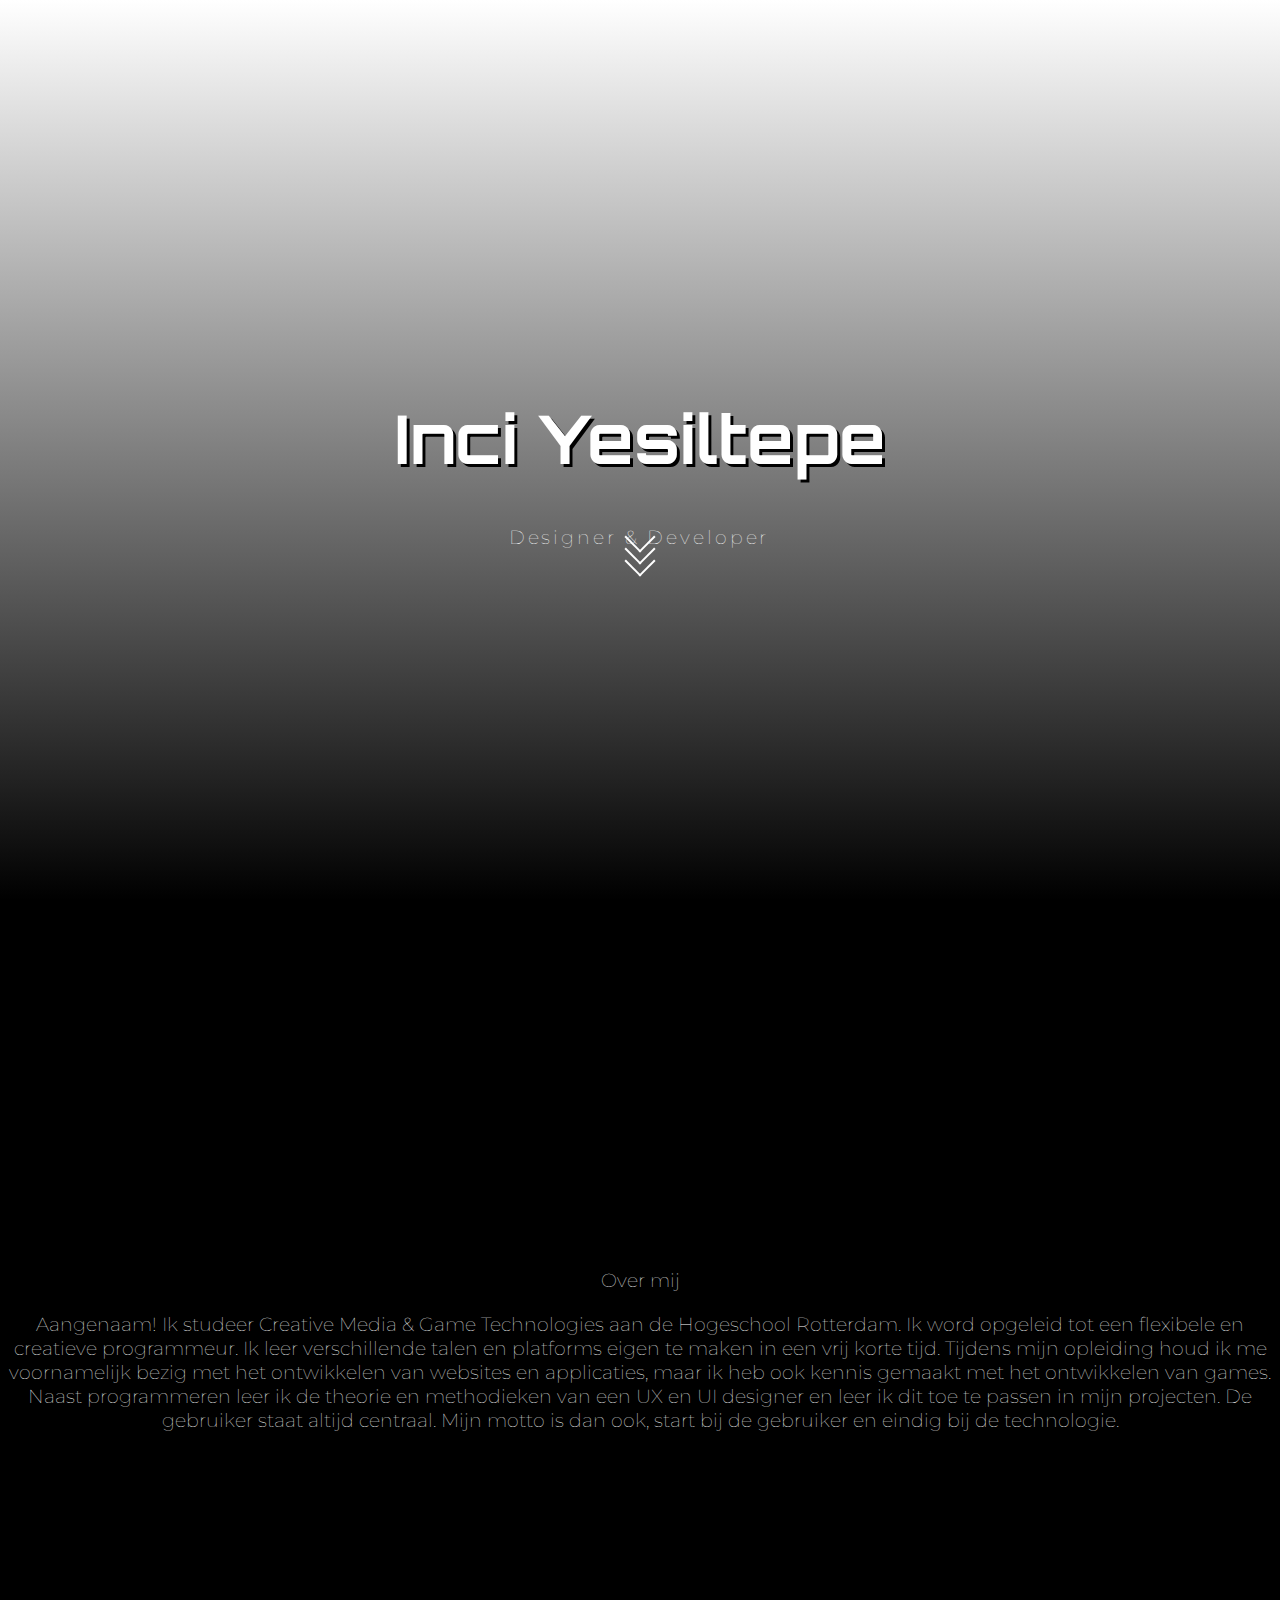
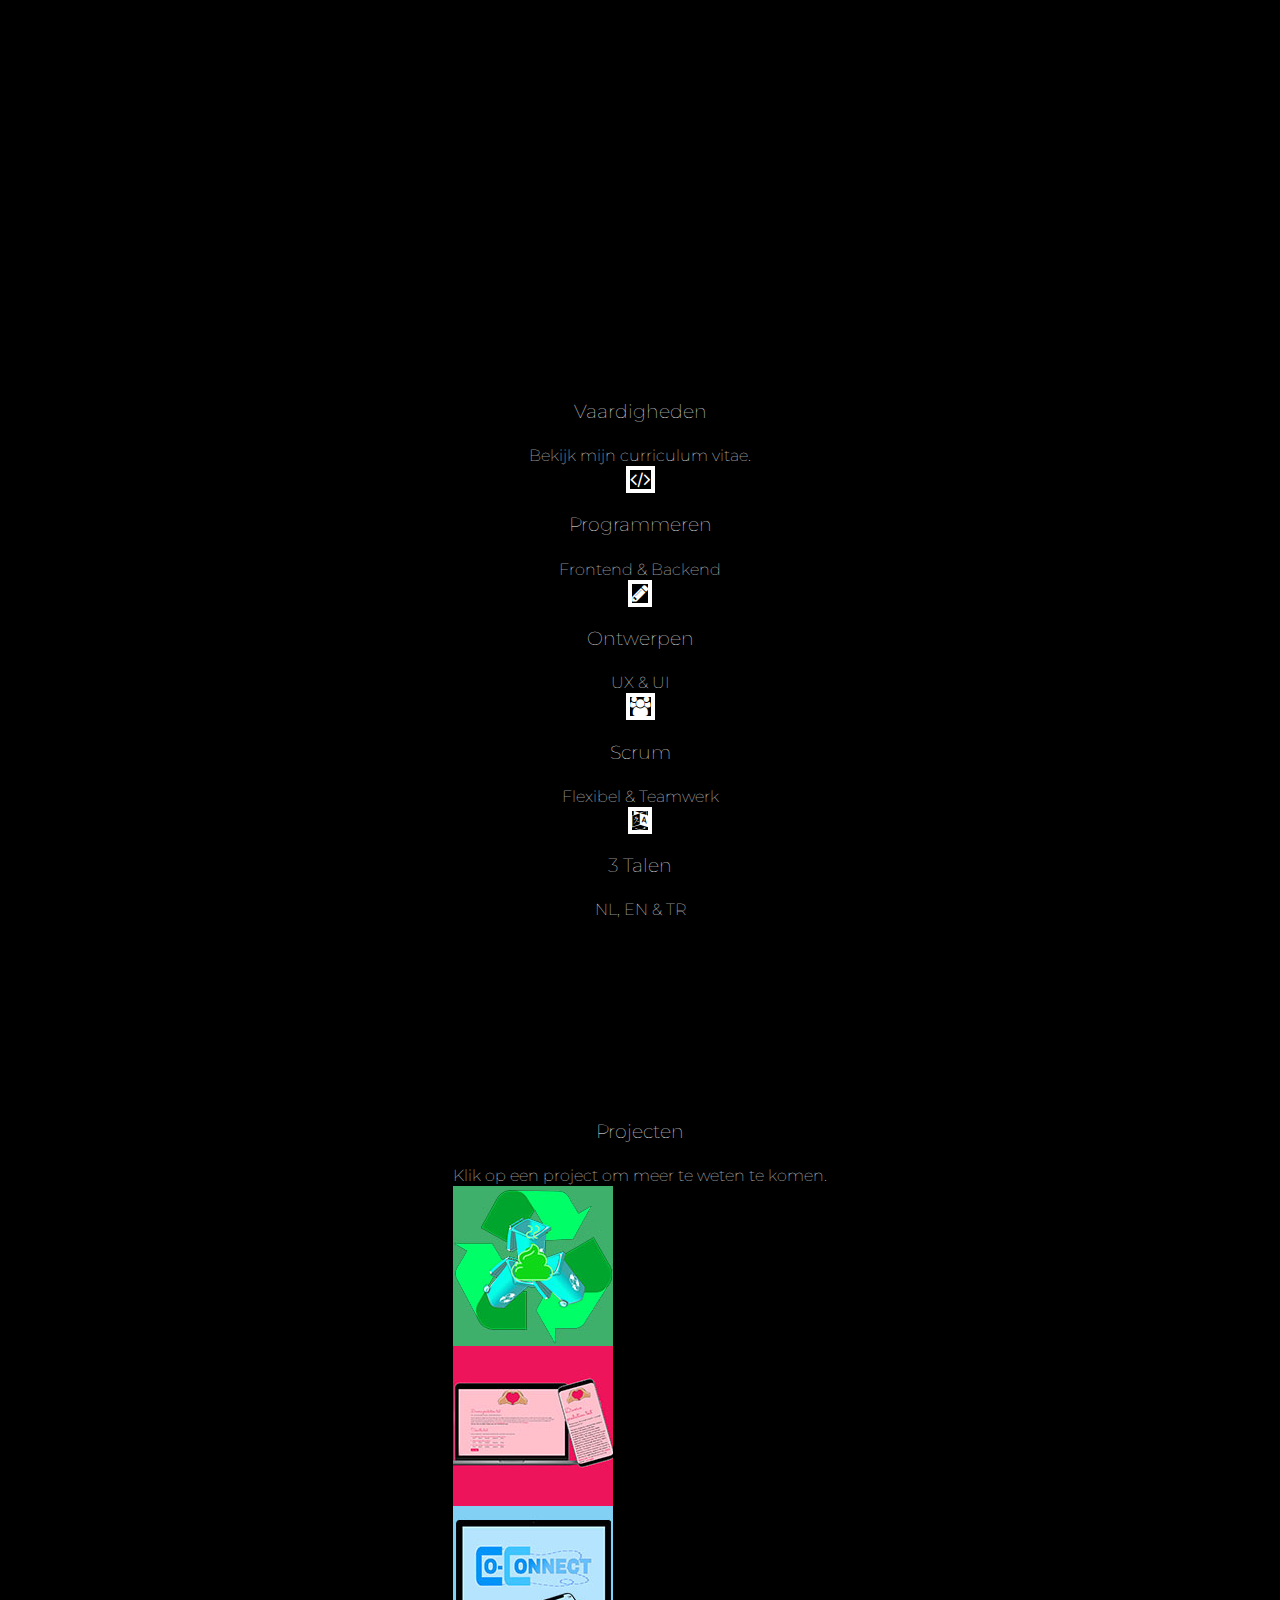
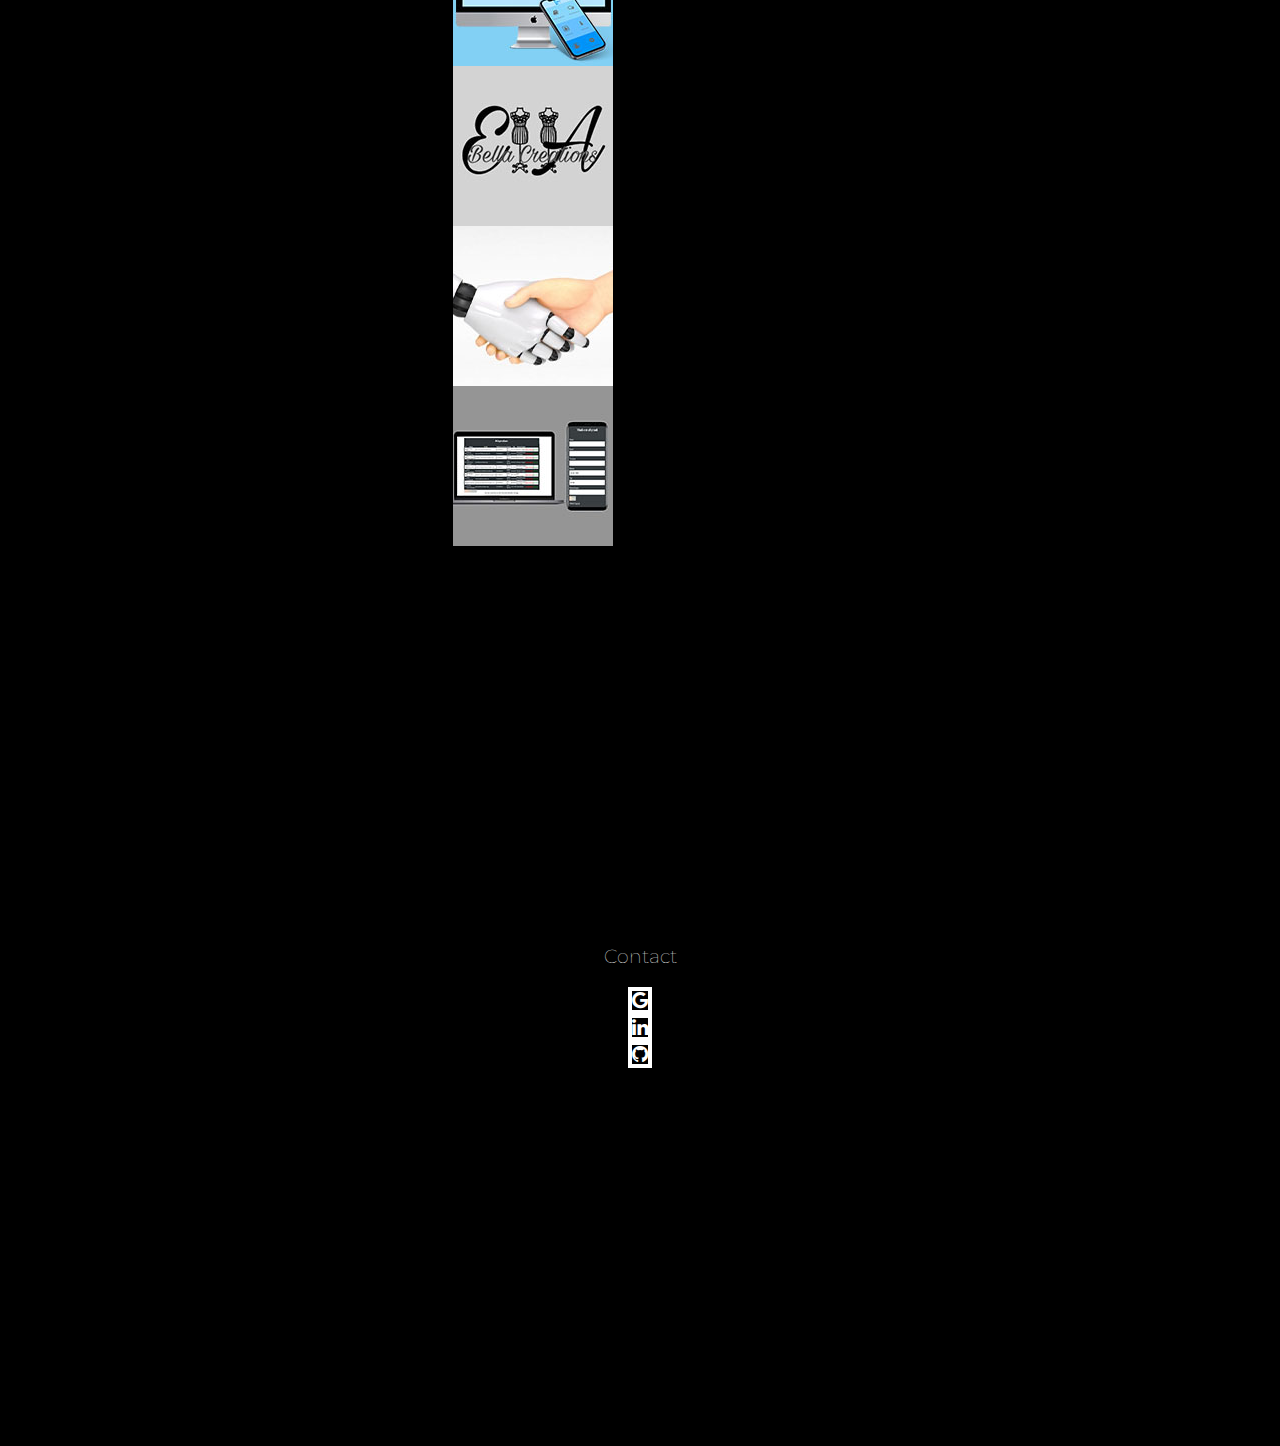
<file: index.html>
<!DOCTYPE html>
<html lang="en">
<head>
    <meta charset="UTF-8">
    <meta http-equiv="X-UA-Compatible" content="IE=edge">
    <meta name="viewport" content="width=device-width, initial-scale=1.0">
    <title>Inci Yesiltepe</title>
    <link rel="icon" type="image/png" href="images/portofavi2.png">
    <link href="https://cdn.jsdelivr.net/npm/bootstrap@5.0.0-beta2/dist/css/bootstrap.min.css" rel="stylesheet" integrity="sha384-BmbxuPwQa2lc/FVzBcNJ7UAyJxM6wuqIj61tLrc4wSX0szH/Ev+nYRRuWlolflfl" crossorigin="anonymous">
    <link href="style/style.css" rel="stylesheet">
    <link rel="preconnect" href="https://fonts.gstatic.com">
    <link rel="stylesheet" href="https://cdnjs.cloudflare.com/ajax/libs/font-awesome/4.7.0/css/font-awesome.min.css">
    <link href="https://fonts.googleapis.com/css2?family=Montserrat:wght@300&family=Orbitron:wght@500&display=swap" rel="stylesheet">
</head>
<body>

    <div class="container-fluid">
        <div class="column">
            <h1 class="orbitron">Inci Yesiltepe</h1>
            <div class="d-inline-flex">
            <p class="display-6 typewriter mb-5">Designer & Developer</p>
            </div>
            <div class="arrow">
                <span></span>
                <span></span>
                <span></span>
            </div>
        </div>
        <div class='light x1'></div>
        <div class='light x2'></div>
        <div class='light x3'></div>
        <div class='light x4'></div>
        <div class='light x5'></div>
        <div class='light x6'></div>
        <div class='light x7'></div>
        <div class='light x8'></div>
        <div class='light x9'></div>
    </div>

    <div class="container-fluid">
        <div class="container column">
            <p class="display-4  mb-4">Over mij</p>
            <p>Aangenaam! Ik studeer Creative Media & Game Technologies aan de Hogeschool Rotterdam. Ik word opgeleid tot een flexibele en creatieve programmeur. Ik leer verschillende talen en platforms eigen te maken in een vrij korte tijd. Tijdens mijn opleiding houd ik me voornamelijk bezig met het ontwikkelen van websites en applicaties, maar ik heb ook kennis gemaakt met het ontwikkelen van games. Naast programmeren leer ik de theorie en methodieken van een UX en UI designer en leer ik dit toe te passen in mijn projecten. De gebruiker staat altijd centraal. Mijn motto is dan ook, start bij de gebruiker en eindig bij de technologie.</p>
        </div>
    </div>

    <div class="container-fluid">
        <div class="container column">
                <p class="display-4 mb-0">Vaardigheden</p>
                <small class="text-muted">Bekijk mijn <a href="media/cv-inci-yesiltepe.pdf" class="nodecolink decolink">curriculum vitae</a>.</small>

                <div class="d-flex flex-row flex-wrap justify-content-around my-5">
                    <div class="d-flex flex-column mx-4 mb-3">
                        <span><i class="border border-white rounded-circle p-4 fa fa-code"></i></span>
                        <p class="mb-0">Programmeren</p>
                        <small class="text-muted">Frontend & Backend</small>
                    </div>
                    <div class="d-flex flex-column mx-5 mb-3">
                        <span><i class="border border-white rounded-circle p-4 fa fa-pencil"></i></span>
                        <p class="mb-0">Ontwerpen</p>
                        <small class="text-muted">UX & UI</small>
                    </div>
                    <div class="d-flex flex-column mx-5 mb-3">
                        <span><i class="border border-white rounded-circle p-4 fa fa-group"></i></span>
                        <p class="mb-0">Scrum</p>
                        <small class="text-muted">Flexibel & Teamwerk</small>
                    </div>
                    <div class="d-flex flex-column mx-5 mb-3">
                        <span><i class="border border-white rounded-circle p-4 fa fa-language"></i></span>
                        <p class="mb-0">3 Talen</p>
                        <small class="text-muted">NL, EN & TR</small>
                    </div>
                </div>
        </div>
    </div>

    <div class="container-fluid" id="projects">
        <div class="container column">
            <p class="display-4 mb-0">Projecten</p>
            <small class="text-muted">Klik op een project om meer te weten te komen.</small>

            <div class="row justify-content-center g-5 mb-5 mt-2">
                <div class="col-lg-4 d-flex justify-content-center">
                    <a href="./schijtprullenbak.html">
                        <div class="cube">
                            <div class="cube__container">
                              <div class="cube__face cube__face--front">
                                <img src="/images/spcube.jpg" />
                              </div>
                              <div class="cube__face cube__face--back">
                                <img src="/images/spcube.jpg" />
                              </div>
                              <div class="cube__face cube__face--left">
                                <img src="/images/spcube.jpg" />
                              </div>
                              <div class="cube__face cube__face--right">
                                <img src="/images/spcube.jpg" />
                              </div>
                              <div class="cube__face cube__face--top">
                                <img src="/images/spcube.jpg" />
                              </div>
                              <div class="cube__face cube__face--bottom">
                                <img src="/images/spcube.jpg" />
                              </div>
                            </div>
                          </div>
                 
                    </a>
                </div>
                <div class="col-lg-4 d-flex justify-content-center">
                    <a href="./divorce.html">
                            <div class="cube">
                              <div class="cube__container">
                                <div class="cube__face cube__face--front">
                                    <div class="image__container">
                                        <img src="/images/dicube.jpg" />
                                    </div>
                                </div>
                                <div class="cube__face cube__face--back">
                                    <div class="image__container">
                                        <img src="/images/dicube.jpg" />
                                    </div>
                                </div>
                                <div class="cube__face cube__face--left">
                                    <div class="image__container">
                                        <img src="/images/dicube.jpg" />
                                    </div>
                                </div>
                                <div class="cube__face cube__face--right">
                                    <div class="image__container">
                                        <img src="/images/dicube.jpg" />
                                    </div>
                                </div>
                                <div class="cube__face cube__face--top">
                                    <div class="image__container">
                                        <img src="/images/dicube.jpg" />
                                    </div>
                                </div>
                                <div class="cube__face cube__face--bottom">
                                    <div class="image__container">
                                        <img src="/images/dicube.jpg" />
                                    </div>
                                </div>
                              </div>
                            </div>
                    </a>
                </div>
                <div class="col-lg-4 d-flex justify-content-center">
                    <a href="./connect.html">
                        <div class="cube">
                            <div class="cube__container">
                              <div class="cube__face cube__face--front">
                                  <div class="image__container">
                                <img src="/images/cocube.jpg" />
                                </div>
                              </div>
                              <div class="cube__face cube__face--back">
                                <img src="/images/cocube.jpg" />
                              </div>
                              <div class="cube__face cube__face--left">
                                <img src="/images/cocube.jpg" />
                              </div>
                              <div class="cube__face cube__face--right">
                                <img src="/images/cocube.jpg" />
                              </div>
                              <div class="cube__face cube__face--top">
                                <img src="/images/cocube.jpg" />
                              </div>
                              <div class="cube__face cube__face--bottom">
                                <img src="/images/cocube.jpg" />
                              </div>
                            </div>
                          </div>
                    </a>
                </div>
            </div>
            <div class="row justify-content-center g-5">
                <div class="col-lg-4 d-flex justify-content-center">
                    <a href="./ebc.html">
                        <div class="cube">
                            <div class="cube__container">
                              <div class="cube__face cube__face--front">
                                <img src="/images/elcube.jpg" />
                              </div>
                              <div class="cube__face cube__face--back">
                                <img src="/images/elcube.jpg" />
                              </div>
                              <div class="cube__face cube__face--left">
                                <img src="/images/elcube.jpg" />
                              </div>
                              <div class="cube__face cube__face--right">
                                <img src="/images/elcube.jpg" />
                              </div>
                              <div class="cube__face cube__face--top">
                                <img src="/images/elcube.jpg" />
                              </div>
                              <div class="cube__face cube__face--bottom">
                                <img src="/images/elcube.jpg" />
                              </div>
                            </div>
                          </div>
                           
                    </a>
                </div>
                <div class="col-lg-4 d-flex justify-content-center">
                    <a href="./verslag.html">
                        <div class="cube">
                            <div class="cube__container">
                              <div class="cube__face cube__face--front">
                                <img src="/images/rocube.jpg" />
                              </div>
                              <div class="cube__face cube__face--back">
                                <img src="/images/rocube.jpg" />
                              </div>
                              <div class="cube__face cube__face--left">
                                <img src="/images/rocube.jpg" />
                              </div>
                              <div class="cube__face cube__face--right">
                                <img src="/images/rocube.jpg" />
                              </div>
                              <div class="cube__face cube__face--top">
                                <img src="/images/rocube.jpg" />
                              </div>
                              <div class="cube__face cube__face--bottom">
                                <img src="/images/rocube.jpg" />
                              </div>
                            </div>
                          </div>
                            
                    </a>
                </div>
                <div class="col-lg-4 d-flex justify-content-center">
                    <a href="./rvs.html">
                        <div class="cube">
                            <div class="cube__container">
                              <div class="cube__face cube__face--front">
                                <img src="/images/rvscube.jpg" />
                              </div>
                              <div class="cube__face cube__face--back">
                                <img src="/images/rvscube.jpg" />
                              </div>
                              <div class="cube__face cube__face--left">
                                <img src="/images/rvscube.jpg" />
                              </div>
                              <div class="cube__face cube__face--right">
                                <img src="/images/rvscube.jpg" />
                              </div>
                              <div class="cube__face cube__face--top">
                                <img src="/images/rvscube.jpg" />
                              </div>
                              <div class="cube__face cube__face--bottom">
                                <img src="/images/rvscube.jpg" />
                              </div>
                            </div>
                          </div>
                       
                    </a>
                </div>
            </div>
        </div>
    </div>
    
    <div class="container container-fluid">
        <div class="container column">
            <p class="display-4 align-self-center">Contact</p>

            <div class="d-flex flex-row flex-wrap justify-content-around my-5">
                <div class="d-flex flex-column mx-5 mb-3">
                    <a  class="nodecolink" href="mailto: inciyesiltepe@gmail.com"><span class="align-self-center"><i class="border border-white rounded-circle p-4 fa fa-google"></i></span></a>
                </div>
                <div class="d-flex flex-column mx-5 mb-3">
                    <a class="nodecolink" href="https://nl.linkedin.com/in/inci-yesiltepe-113336196"><span class="align-self-center"><i class="border border-white rounded-circle p-4 fa fa-linkedin"></i></span></a>
                </div>
                <div class="d-flex flex-column mx-5 mb-3">
                    <a class="nodecolink" href="https://github.com/ttnvmbr"><span class="align-self-center"><i class="border border-white rounded-circle p-4 fa fa-github"></i></span></a>
                </div>
            </div>

        </div>
    </div>

   </div>

</body>
<script src="https://cdn.jsdelivr.net/npm/bootstrap@5.0.0-beta2/dist/js/bootstrap.bundle.min.js" integrity="sha384-b5kHyXgcpbZJO/tY9Ul7kGkf1S0CWuKcCD38l8YkeH8z8QjE0GmW1gYU5S9FOnJ0" crossorigin="anonymous"></script>
</html>
</file>
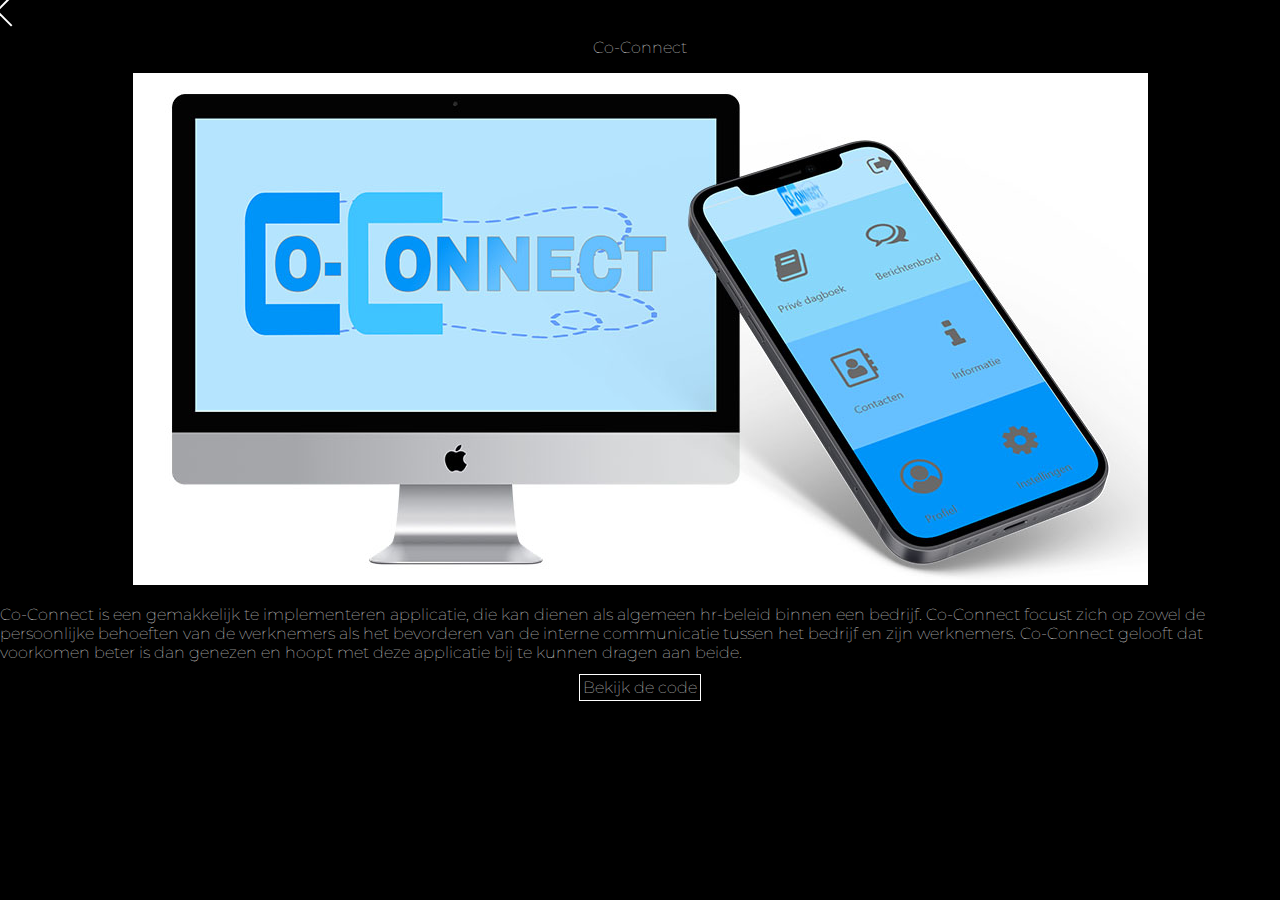
<file: connect.html>
<!DOCTYPE html>
<html lang="en">
  <head>
    <meta charset="UTF-8" />
    <meta http-equiv="X-UA-Compatible" content="IE=edge" />
    <meta name="viewport" content="width=device-width, initial-scale=1.0" />
    <title>Inci Yesiltepe | Schijtprullenbak</title>
    <link rel="icon" type="image/png" href="images/portofavi2.png" />
    <link
      href="https://cdn.jsdelivr.net/npm/bootstrap@5.0.0-beta2/dist/css/bootstrap.min.css"
      rel="stylesheet"
      integrity="sha384-BmbxuPwQa2lc/FVzBcNJ7UAyJxM6wuqIj61tLrc4wSX0szH/Ev+nYRRuWlolflfl"
      crossorigin="anonymous"
    />
    <link href="style/page-style.css" rel="stylesheet" />
    <link rel="preconnect" href="https://fonts.gstatic.com" />
    <link
      href="https://fonts.googleapis.com/css2?family=Montserrat:wght@300&family=Orbitron:wght@500&display=swap"
      rel="stylesheet"
    />
  </head>
  <body>
    <div></div>
    <div class="container-fluid">
      <div class="align-self-start">
        <a href="/index.html#projects">
          <div class="p-4">
            <span class="arrow"></span>
          </div>
        </a>
      </div>

      <div class="container column">
        <p class="display-4 mb-4">Co-Connect</p>
        <div class="container w-100">
          <div class="w-50 img-xs d-inline-flex flex-column">
            <img
              src="images/coconnect.jpg"
              class="img-fluid mb-2"
              alt="CoConnect"
            />
            <p class="align-left">
              Co-Connect is een gemakkelijk te implementeren applicatie, die kan
              dienen als algemeen hr-beleid binnen een bedrijf. Co-Connect
              focust zich op zowel de persoonlijke behoeften van de werknemers
              als het bevorderen van de interne communicatie tussen het bedrijf
              en zijn werknemers. Co-Connect gelooft dat voorkomen beter is dan
              genezen en hoopt met deze applicatie bij te kunnen dragen aan
              beide.
            </p>

            <div class="mb-4">
              <a
                class="nodecolink buttonlink d-inline-flex"
                href="https://github.com/ttnvmbr/CoConnect"
                >Bekijk de code</a
              >
            </div>
          </div>
        </div>
      </div>
    </div>
  </body>
</html>
</file>
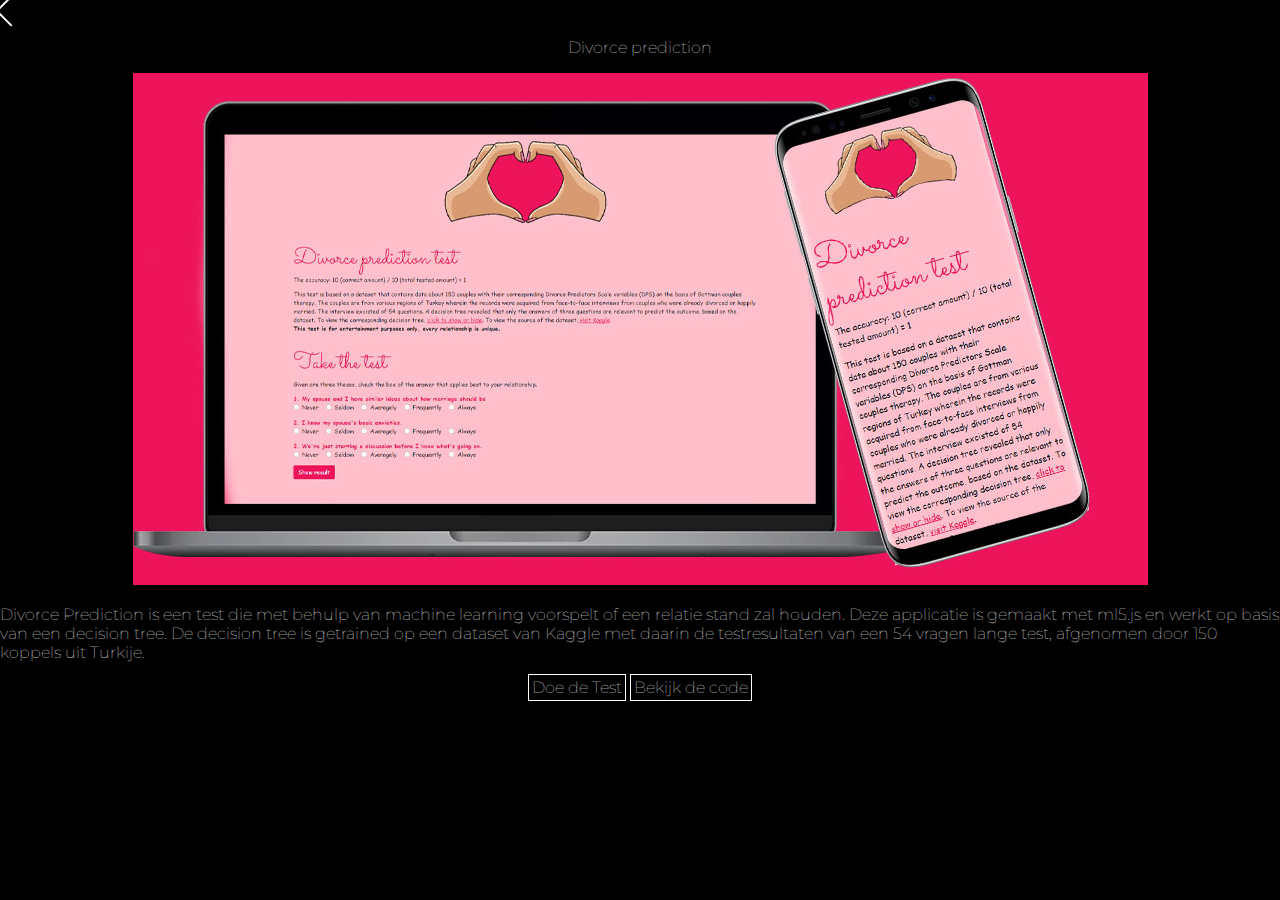
<file: divorce.html>
<!DOCTYPE html>
<html lang="en">
  <head>
    <meta charset="UTF-8" />
    <meta http-equiv="X-UA-Compatible" content="IE=edge" />
    <meta name="viewport" content="width=device-width, initial-scale=1.0" />
    <title>Inci Yesiltepe | Divorce Prediction</title>
    <link rel="icon" type="image/png" href="images/portofavi2.png" />
    <link
      href="https://cdn.jsdelivr.net/npm/bootstrap@5.0.0-beta2/dist/css/bootstrap.min.css"
      rel="stylesheet"
      integrity="sha384-BmbxuPwQa2lc/FVzBcNJ7UAyJxM6wuqIj61tLrc4wSX0szH/Ev+nYRRuWlolflfl"
      crossorigin="anonymous"
    />
    <link href="style/page-style.css" rel="stylesheet" />
    <link rel="preconnect" href="https://fonts.gstatic.com" />
    <link
      href="https://fonts.googleapis.com/css2?family=Montserrat:wght@300&family=Orbitron:wght@500&display=swap"
      rel="stylesheet"
    />
  </head>
  <body>
    <div></div>
    <div class="container-fluid">
      <div class="align-self-start">
        <a href="/index.html#projects">
          <div class="p-4">
            <span class="arrow"></span>
          </div>
        </a>
      </div>

      <div class="container column">
        <p class="display-4 mb-4">Divorce prediction</p>
        <div class="container w-100">
          <div class="w-50 img-xs d-inline-flex flex-column">
            <img
              src="images/divorcepredicition.jpg"
              class="img-fluid mb-2"
              alt="divorce prediction"
            />
            <p class="align-left">
              Divorce Prediction is een test die met behulp van machine learning
              voorspelt of een relatie stand zal houden. Deze applicatie is
              gemaakt met ml5.js en werkt op basis van een decision tree. De
              decision tree is getrained op een dataset van Kaggle met daarin de
              testresultaten van een 54 vragen lange test, afgenomen door 150
              koppels uit Turkije.
            </p>

            <div class="mb-4 row-to-cold-inline-flex">
              <a
                class="nodecolink buttonlink gutter d-inline-flex"
                href="https://stud.hosted.hr.nl/0986721/divorceprediction/"
                >Doe de Test</a
              >
              <a
                class="nodecolink buttonlink gutter mx-3 d-inline-flex"
                href="https://github.com/ttnvmbr/Divorce-prediction-ML5"
                >Bekijk de code</a
              >
            </div>
          </div>
        </div>
      </div>
    </div>
  </body>
</html>
</file>
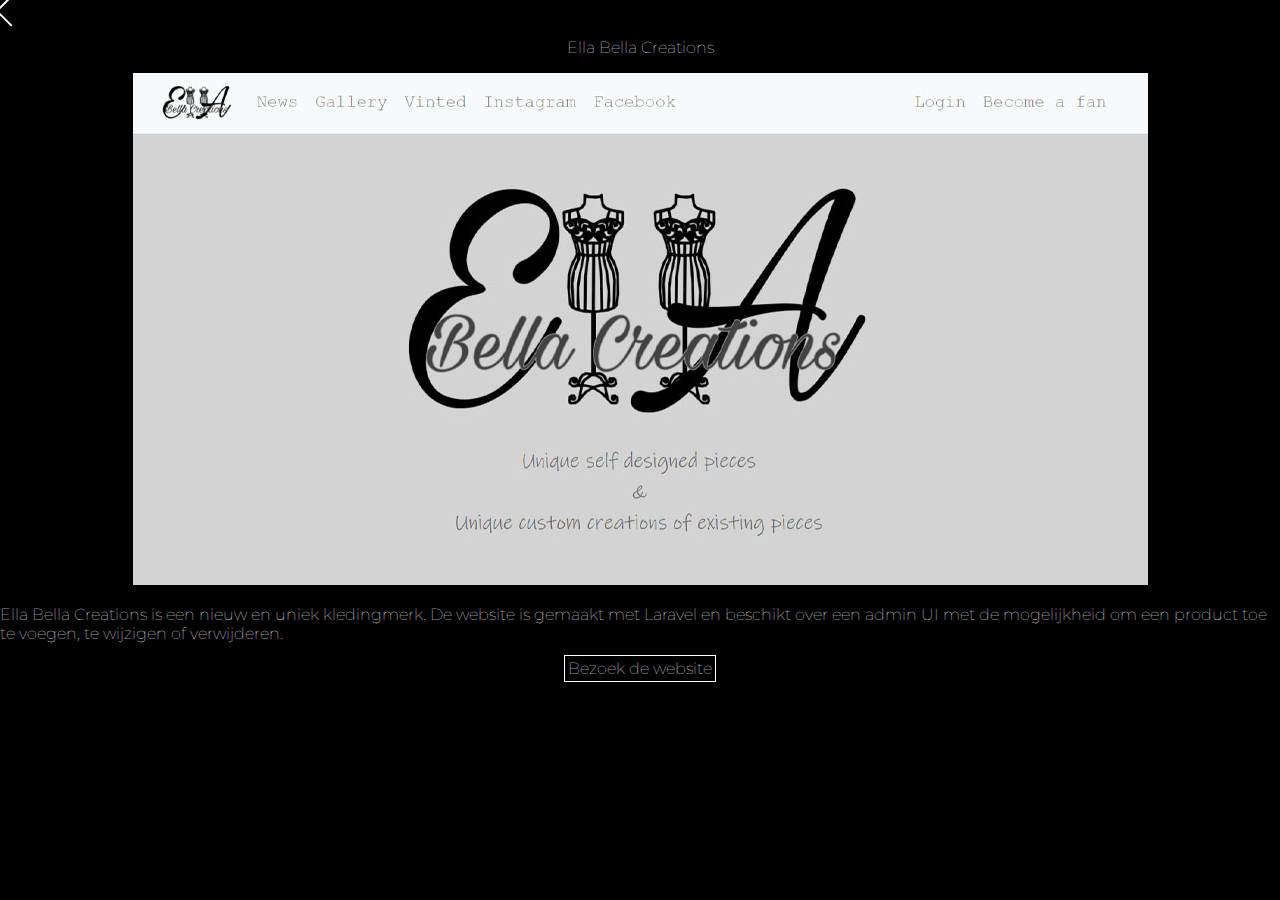
<file: ebc.html>
<!DOCTYPE html>
<html lang="en">
  <head>
    <meta charset="UTF-8" />
    <meta http-equiv="X-UA-Compatible" content="IE=edge" />
    <meta name="viewport" content="width=device-width, initial-scale=1.0" />
    <title>Inci Yesiltepe | Ella Bella Creations</title>
    <link rel="icon" type="image/png" href="images/portofavi2.png" />
    <link
      href="https://cdn.jsdelivr.net/npm/bootstrap@5.0.0-beta2/dist/css/bootstrap.min.css"
      rel="stylesheet"
      integrity="sha384-BmbxuPwQa2lc/FVzBcNJ7UAyJxM6wuqIj61tLrc4wSX0szH/Ev+nYRRuWlolflfl"
      crossorigin="anonymous"
    />
    <link href="style/page-style.css" rel="stylesheet" />
    <link rel="preconnect" href="https://fonts.gstatic.com" />
    <link
      href="https://fonts.googleapis.com/css2?family=Montserrat:wght@300&family=Orbitron:wght@500&display=swap"
      rel="stylesheet"
    />
  </head>
  <body>
    <div></div>
    <div class="container-fluid">
      <div class="align-self-start">
        <a href="/index.html#projects">
          <div class="p-4">
            <span class="arrow"></span>
          </div>
        </a>
      </div>

      <div class="container column">
        <p class="display-4 mb-4">Ella Bella Creations</p>
        <div class="container w-100">
          <div class="w-50 img-xs d-inline-flex flex-column">
            <img
              src="images/ebc.jpg"
              class="img-fluid mb-2"
              alt="Ella Bella Creations"
            />
            <p class="align-left">
              Ella Bella Creations is een nieuw en uniek kledingmerk. De website
              is gemaakt met Laravel en beschikt over een admin UI met de
              mogelijkheid om een product toe te voegen, te wijzigen of
              verwijderen.
            </p>

            <div class="mb-4">
              <a
                class="nodecolink buttonlink d-inline-flex"
                href="https://ellabellacreations.nl/"
                >Bezoek de website</a
              >
            </div>
          </div>
        </div>
      </div>
    </div>
  </body>
</html>
</file>
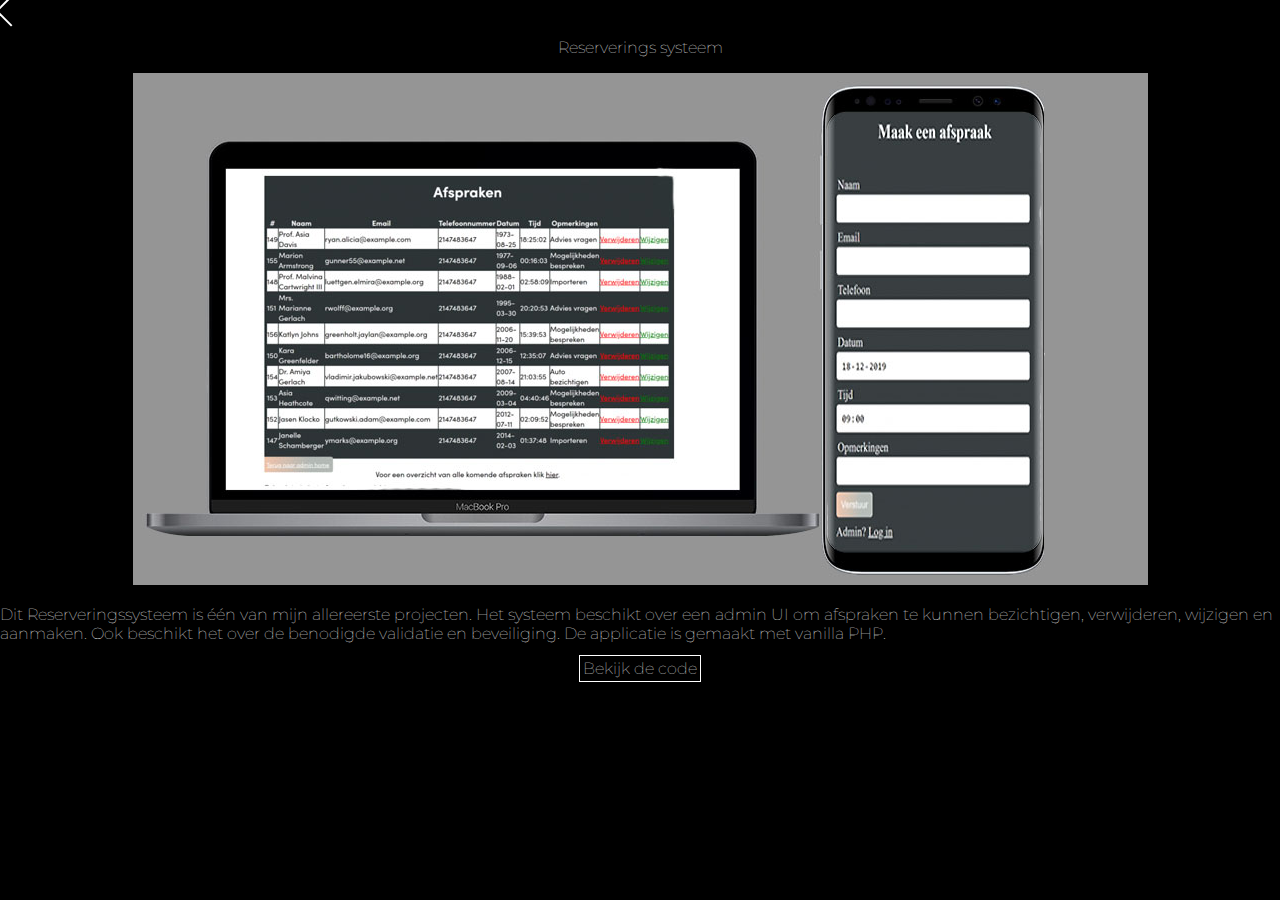
<file: rvs.html>
<!DOCTYPE html>
<html lang="en">
  <head>
    <meta charset="UTF-8" />
    <meta http-equiv="X-UA-Compatible" content="IE=edge" />
    <meta name="viewport" content="width=device-width, initial-scale=1.0" />
    <title>Inci Yesiltepe | RVS</title>
    <link rel="icon" type="image/png" href="images/portofavi2.png" />
    <link
      href="https://cdn.jsdelivr.net/npm/bootstrap@5.0.0-beta2/dist/css/bootstrap.min.css"
      rel="stylesheet"
      integrity="sha384-BmbxuPwQa2lc/FVzBcNJ7UAyJxM6wuqIj61tLrc4wSX0szH/Ev+nYRRuWlolflfl"
      crossorigin="anonymous"
    />
    <link href="style/page-style.css" rel="stylesheet" />
    <link rel="preconnect" href="https://fonts.gstatic.com" />
    <link
      href="https://fonts.googleapis.com/css2?family=Montserrat:wght@300&family=Orbitron:wght@500&display=swap"
      rel="stylesheet"
    />
  </head>
  <body>
    <div></div>
    <div class="container-fluid">
      <div class="align-self-start">
        <a href="/index.html#projects">
          <div class="p-4">
            <span class="arrow"></span>
          </div>
        </a>
      </div>

      <div class="container column">
        <p class="display-4 mb-4">Reserverings systeem</p>
        <div class="container w-100">
          <div class="w-50 img-xs d-inline-flex flex-column">
            <img
              src="images/rvs.jpg"
              class="img-fluid mb-2"
              alt="Ella Bella Creations"
            />
            <p class="align-left">
              Dit Reserveringssysteem is één van mijn allereerste projecten. Het
              systeem beschikt over een admin UI om afspraken te kunnen
              bezichtigen, verwijderen, wijzigen en aanmaken. Ook beschikt het
              over de benodigde validatie en beveiliging. De applicatie is
              gemaakt met vanilla PHP.
            </p>

            <div class="mb-4">
              <a
                class="nodecolink buttonlink d-inline-flex"
                href="https://github.com/ttnvmbr/AfspraakAutomotive"
                >Bekijk de code</a
              >
            </div>
          </div>
        </div>
      </div>
    </div>
  </body>
</html>
</file>
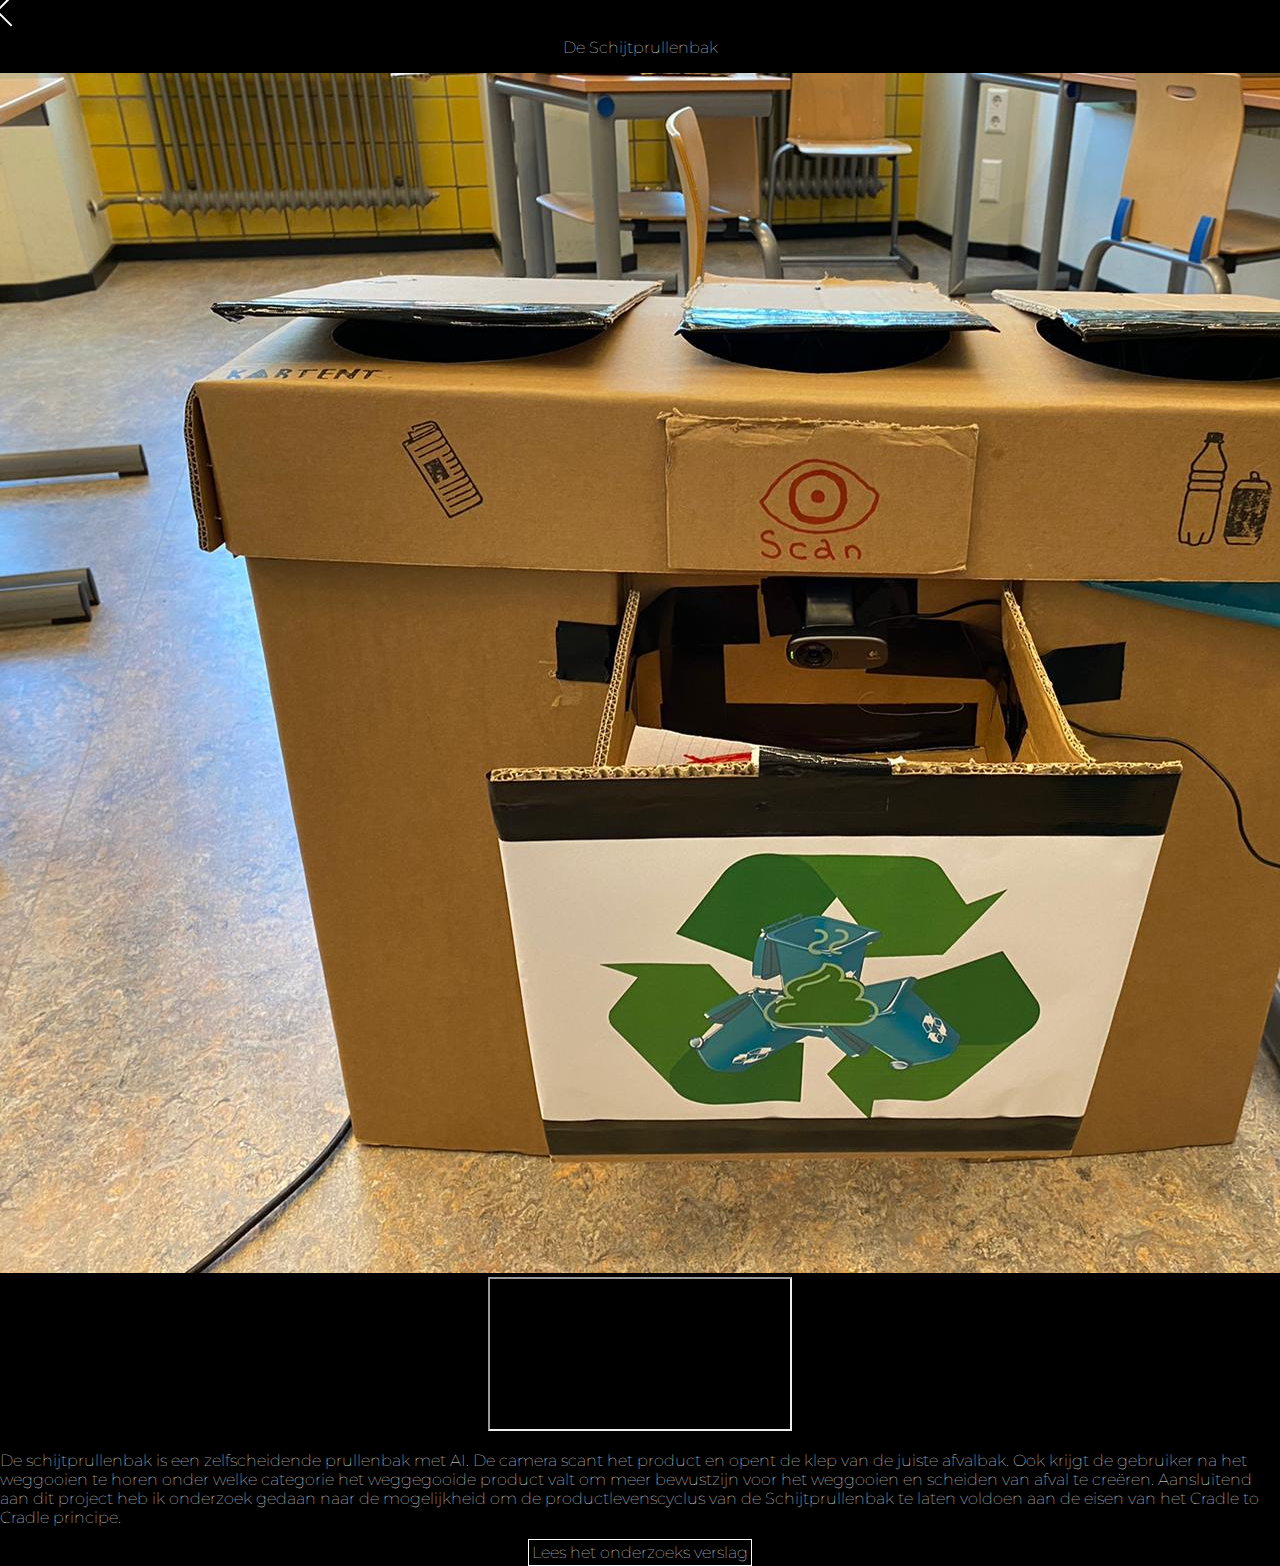
<file: schijtprullenbak.html>
<!DOCTYPE html>
<html lang="en">
  <head>
    <meta charset="UTF-8" />
    <meta http-equiv="X-UA-Compatible" content="IE=edge" />
    <meta name="viewport" content="width=device-width, initial-scale=1.0" />
    <title>Inci Yesiltepe | Schijtprullenbak</title>
    <link rel="icon" type="image/png" href="images/portofavi2.png" />
    <link
      href="https://cdn.jsdelivr.net/npm/bootstrap@5.0.0-beta2/dist/css/bootstrap.min.css"
      rel="stylesheet"
      integrity="sha384-BmbxuPwQa2lc/FVzBcNJ7UAyJxM6wuqIj61tLrc4wSX0szH/Ev+nYRRuWlolflfl"
      crossorigin="anonymous"
    />
    <link href="style/page-style.css" rel="stylesheet" />
    <link rel="preconnect" href="https://fonts.gstatic.com" />
    <link
      href="https://fonts.googleapis.com/css2?family=Montserrat:wght@300&family=Orbitron:wght@500&display=swap"
      rel="stylesheet"
    />
  </head>
  <body>
    <div></div>
    <div class="container-fluid">
      <div class="align-self-start">
        <a href="/index.html#projects">
          <div class="p-4">
            <span class="arrow"></span>
          </div>
        </a>
      </div>

      <div class="container column">
        <p class="display-4 mb-4">De Schijtprullenbak</p>
        <div class="container row row-to-col justify-content-center">
          <div class="w-50 d-flex flex-column xs-w-100">
            <img
              src="images/schijtprul.jpeg"
              class="img-fluid gutter"
              alt="De schijtprullenbak"
            />
          </div>
          <div class="w-50 xs-w-100">
            <iframe
              class="w-100 h-75 gutter"
              src="https://www.youtube.com/embed/8dQuaXoLPQI"
              controls
            ></iframe>
            <p class="align-left">
              De schijtprullenbak is een zelfscheidende prullenbak met AI. De
              camera scant het product en opent de klep van de juiste afvalbak.
              Ook krijgt de gebruiker na het weggooien te horen onder welke
              categorie het weggegooide product valt om meer bewustzijn voor het
              weggooien en scheiden van afval te creëren. Aansluitend aan dit
              project heb ik onderzoek gedaan naar de mogelijkheid om de
              productlevenscyclus van de Schijtprullenbak te laten voldoen aan
              de eisen van het Cradle to Cradle principe.
            </p>
            <div class="d-inline-flex justify-content-center mb-4">
              <a
                class="nodecolink buttonlink"
                href="/media/Prullenbak-cradle-onderzoek.pdf"
                >Lees het onderzoeks verslag</a
              >
            </div>
          </div>
        </div>
      </div>
    </div>
  </body>
</html>
</file>
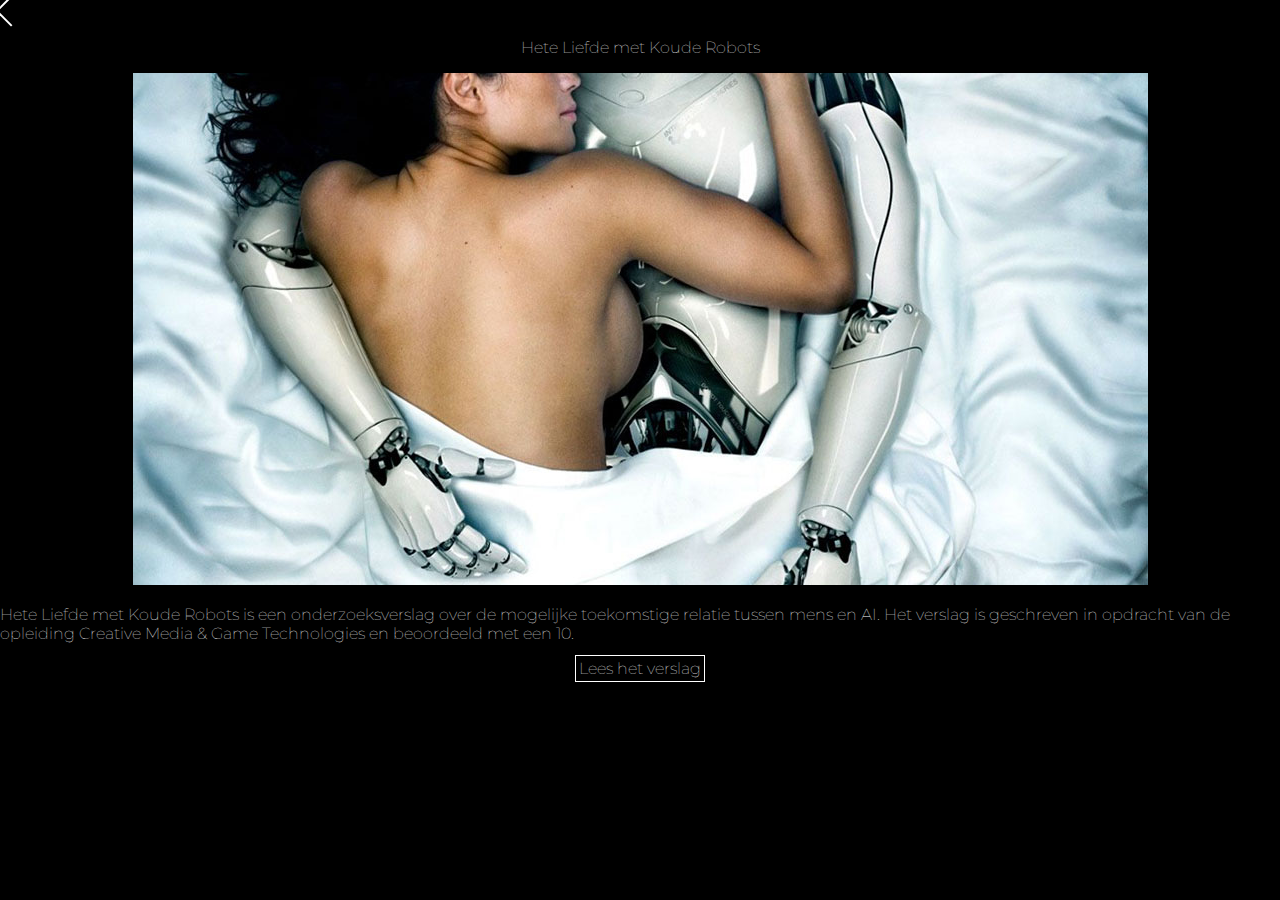
<file: verslag.html>
<!DOCTYPE html>
<html lang="en">
  <head>
    <meta charset="UTF-8" />
    <meta http-equiv="X-UA-Compatible" content="IE=edge" />
    <meta name="viewport" content="width=device-width, initial-scale=1.0" />
    <title>Inci Yesiltepe | Hete Liefde met Koude Robots</title>
    <link rel="icon" type="image/png" href="images/portofavi2.png" />
    <link
      href="https://cdn.jsdelivr.net/npm/bootstrap@5.0.0-beta2/dist/css/bootstrap.min.css"
      rel="stylesheet"
      integrity="sha384-BmbxuPwQa2lc/FVzBcNJ7UAyJxM6wuqIj61tLrc4wSX0szH/Ev+nYRRuWlolflfl"
      crossorigin="anonymous"
    />
    <link href="style/page-style.css" rel="stylesheet" />
    <link rel="preconnect" href="https://fonts.gstatic.com" />
    <link
      href="https://fonts.googleapis.com/css2?family=Montserrat:wght@300&family=Orbitron:wght@500&display=swap"
      rel="stylesheet"
    />
  </head>
  <body>
    <div></div>
    <div class="container-fluid">
      <div class="align-self-start">
        <a href="/index.html#projects">
          <div class="p-4">
            <span class="arrow"></span>
          </div>
        </a>
      </div>

      <div class="container column">
        <p class="display-4 mb-4">Hete Liefde met Koude Robots</p>
        <div class="container w-100">
          <div class="w-50 img-xs d-inline-flex flex-column">
            <img
              src="images/robotverslag.jpg"
              class="img-fluid mb-2"
              alt="CoConnect"
            />
            <p class="align-left">
              Hete Liefde met Koude Robots is een onderzoeksverslag over de
              mogelijke toekomstige relatie tussen mens en AI. Het verslag is
              geschreven in opdracht van de opleiding Creative Media & Game
              Technologies en beoordeeld met een 10.
            </p>

            <div class="mb-4">
              <a
                class="nodecolink buttonlink d-inline-flex"
                href="https://inciyesiltepe.medium.com/hete-liefde-met-koude-robots-1f0e400bff9b"
                >Lees het verslag</a
              >
            </div>
          </div>
        </div>
      </div>
    </div>
  </body>
</html>
</file>
<file: style/style.css>
body {
  margin: 0;
  height: 100vh;
  font-weight: 100;
  text-align: center;
  font-family: "Montserrat", sans-serif;
  overflow-y: scroll;
  overflow-x: hidden;
  color: white;
  background: linear-gradient(white, black);
  background-repeat: no-repeat;
  background-color: black;
  font-size: 1.2em;
}

/* invisible scrollbar */
::-webkit-scrollbar {
  width: 0;
  background: transparent;
}

.container-fluid {
  display: flex;
  justify-content: center;
  align-items: center;
  width: 100vw;
  min-height: 100vh;
}

.orbitron {
  font-family: "Orbitron", sans-serif;
  font-size: 3.5em;
  color: white;
  text-shadow: 0.05em 0.05em black;
}

.typewriter {
  overflow: hidden;
  border-right: 0.15em solid transparent;
  white-space: nowrap;
  margin: 0 auto;
  letter-spacing: 0.15em;
  animation: typing 3.5s steps(40, end), blink-caret 0.75s step-end 5;
}

/* typing effect */
@keyframes typing {
  from {
    width: 0;
  }
  to {
    width: 100%;
  }
}

/* cursor effect */
@keyframes blink-caret {
  from,
  to {
    border-color: transparent;
  }
  50% {
    border-color: white;
  }
}

.arrow {
  position: absolute;
  left: 50%;
  transform: translate(-50%, -50%);
}

.arrow span {
  display: block;
  width: 20px;
  height: 20px;
  border-bottom: 2px solid white;
  border-right: 2px solid white;
  transform: rotate(45deg);
  margin: -10px;
  animation: animate 2s infinite;
}

.arrow span:nth-child(2) {
  animation-delay: -0.2s;
}

.arrow span:nth-child(3) {
  animation-delay: -0.4s;
}

@keyframes animate {
  0% {
    opacity: 0;
    transform: rotate(45deg) translate(-20px, -20px);
  }
  50% {
    opacity: 1;
  }
  100% {
    opacity: 0;
    transform: rotate(45deg) translate(20px, 20px);
  }
}

@-webkit-keyframes animate {
  0% {
    opacity: 0;
    transform: rotate(45deg) translate(-20px, -20px);
  }
  50% {
    opacity: 1;
  }
  100% {
    opacity: 0;
    transform: rotate(45deg) translate(20px, 20px);
  }
}
/* background */

.light {
  position: absolute;
  width: 0px;
  opacity: 0.75;
  background-color: white;
  box-shadow: #e9f1f1 0px 0px 20px 2px;
  opacity: 0;
  top: 100vh;
  bottom: 0px;
  left: 0px;
  right: 0px;
  margin: auto;
}

.x1 {
  -webkit-animation: floatUp 4s infinite linear;
  -moz-animation: floatUp 4s infinite linear;
  -o-animation: floatUp 4s infinite linear;
  animation: floatUp 4s infinite linear;
  -webkit-transform: scale(1);
  -moz-transform: scale(1);
  -o-transform: scale(1);
  transform: scale(1);
}

.x2 {
  -webkit-animation: floatUp 7s infinite linear;
  -moz-animation: floatUp 7s infinite linear;
  -o-animation: floatUp 7s infinite linear;
  animation: floatUp 7s infinite linear;
  -webkit-transform: scale(1.6);
  -moz-transform: scale(1.6);
  -o-transform: scale(1.6);
  transform: scale(1.6);
  left: 15%;
}

.x3 {
  -webkit-animation: floatUp 2.5s infinite linear;
  -moz-animation: floatUp 2.5s infinite linear;
  -o-animation: floatUp 2.5s infinite linear;
  animation: floatUp 2.5s infinite linear;
  -webkit-transform: scale(0.5);
  -moz-transform: scale(0.5);
  -o-transform: scale(0.5);
  transform: scale(0.5);
  left: -15%;
}

.x4 {
  -webkit-animation: floatUp 4.5s infinite linear;
  -moz-animation: floatUp 4.5s infinite linear;
  -o-animation: floatUp 4.5s infinite linear;
  animation: floatUp 4.5s infinite linear;
  -webkit-transform: scale(1.2);
  -moz-transform: scale(1.2);
  -o-transform: scale(1.2);
  transform: scale(1.2);
  left: -34%;
}

.x5 {
  -webkit-animation: floatUp 8s infinite linear;
  -moz-animation: floatUp 8s infinite linear;
  -o-animation: floatUp 8s infinite linear;
  animation: floatUp 8s infinite linear;
  -webkit-transform: scale(2.2);
  -moz-transform: scale(2.2);
  -o-transform: scale(2.2);
  transform: scale(2.2);
  left: -57%;
}

.x6 {
  -webkit-animation: floatUp 3s infinite linear;
  -moz-animation: floatUp 3s infinite linear;
  -o-animation: floatUp 3s infinite linear;
  animation: floatUp 3s infinite linear;
  -webkit-transform: scale(0.8);
  -moz-transform: scale(0.8);
  -o-transform: scale(0.8);
  transform: scale(0.8);
  left: -81%;
}

.x7 {
  -webkit-animation: floatUp 5.3s infinite linear;
  -moz-animation: floatUp 5.3s infinite linear;
  -o-animation: floatUp 5.3s infinite linear;
  animation: floatUp 5.3s infinite linear;
  -webkit-transform: scale(3.2);
  -moz-transform: scale(3.2);
  -o-transform: scale(3.2);
  transform: scale(3.2);
  left: 37%;
}

.x8 {
  -webkit-animation: floatUp 4.7s infinite linear;
  -moz-animation: floatUp 4.7s infinite linear;
  -o-animation: floatUp 4.7s infinite linear;
  animation: floatUp 4.7s infinite linear;
  -webkit-transform: scale(1.7);
  -moz-transform: scale(1.7);
  -o-transform: scale(1.7);
  transform: scale(1.7);
  left: 62%;
}

.x9 {
  -webkit-animation: floatUp 4.1s infinite linear;
  -moz-animation: floatUp 4.1s infinite linear;
  -o-animation: floatUp 4.1s infinite linear;
  animation: floatUp 4.1s infinite linear;
  -webkit-transform: scale(0.9);
  -moz-transform: scale(0.9);
  -o-transform: scale(0.9);
  transform: scale(0.9);
  left: 85%;
}

@-webkit-keyframes floatUp {
  0% {
    top: 100vh;
    opacity: 0;
  }
  25% {
    opacity: 1;
  }
  50% {
    top: 0vh;
    opacity: 0.8;
  }
  75% {
    opacity: 1;
  }
  100% {
    top: -100vh;
    opacity: 0;
  }
}
@-moz-keyframes floatUp {
  0% {
    top: 100vh;
    opacity: 0;
  }
  25% {
    opacity: 1;
  }
  50% {
    top: 0vh;
    opacity: 0.8;
  }
  75% {
    opacity: 1;
  }
  100% {
    top: -100vh;
    opacity: 0;
  }
}
@-o-keyframes floatUp {
  0% {
    top: 100vh;
    opacity: 0;
  }
  25% {
    opacity: 1;
  }
  50% {
    top: 0vh;
    opacity: 0.8;
  }
  75% {
    opacity: 1;
  }
  100% {
    top: -100vh;
    opacity: 0;
  }
}
@keyframes floatUp {
  0% {
    top: 100vh;
    opacity: 0;
  }
  25% {
    opacity: 1;
  }
  50% {
    top: 0vh;
    opacity: 0.8;
  }
  75% {
    opacity: 1;
  }
  100% {
    top: -100vh;
    opacity: 0;
  }
}

.nodecolink {
  text-decoration: none;
  color: white;
}

.nodecolink:hover {
  color: white;
}

.decolink:hover {
  border-bottom: 0.1rem solid white;
}

.image {
  height: auto;
  max-width: 40vw;
}

.icon {
  width: 15vh;
  height: 15vh;
}

.border {
  border: 0.5vh solid !important;
}

@media only screen and (max-width: 768px) {
  body {
    overflow-y: scroll;
    font-size: 0.8em;
  }
  .overlay {
    opacity: 0.8;
  }

  .typewriter {
    font-size: 1.2em !important;
    animation: typing 3.5s steps(40, end), blink-caret 0.75s step-end 5;
  }

  .flex-row {
    flex-direction: column !important;
  }
  .text {
    font-size: 0.6em;
  }
}

/* The cube outer container */
.cube {
  height: 10rem;
  perspective: 60rem;
  width: 10rem;
}

/* The cube's inner container */
/* Note: rotationBox keyframes is placed right at the end */
.cube__container {
  animation: rotationBox 20s linear infinite forwards;
  -webkit-animation: rotationBox 20s linear infinite forwards;
  height: 100%;
  transform: translateZ(-5rem);
  transform-style: preserve-3d;
  width: 100%;
}

/* This will target every single side of the cubez */
.cube__face {
  align-items: center;
  background-color: #eee;
  display: flex;
  height: 10rem;
  justify-content: center;
  overflow: hidden;
  position: absolute;
  width: 10rem;
}

/* This will target an individual side of the cube */
.cube__face--front {
  transform: rotateY(0deg) translateZ(5rem);
}
.cube__face--back {
  transform: rotateY(180deg) translateZ(5rem);
}
.cube__face--left {
  transform: rotateY(-90deg) translateZ(5rem);
}
.cube__face--right {
  transform: rotateY(90deg) translateZ(5rem);
}
.cube__face--top {
  transform: rotateX(90deg) translateZ(5rem);
}
.cube__face--bottom {
  transform: rotateX(-90deg) translateZ(5rem);
}

/* Responsive ============================================================*/

/* Tablet */
@media only screen and (max-width: 48em) {
  /* CSS Reset */

  /* Showbox cube section (on right side) */
  .cube__section {
    height: 100vh;
    width: 100%;
  }
}

/* Mobile */
@media only screen and (max-width: 22.5em) {
  /* Typography */

  /* Showbox cube section (on right side) */
  .cube__section {
    height: 30vh;
    width: 100%;
  }

  /* The cube outer container */
  .cube {
    height: 7.5rem;
    perspective: 60rem;
    width: 7.5rem;
  }

  /* The cube's inner container */
  .cube__container {
    transform: translateZ(-3.5rem);
  }

  /* This will target every single side of the cubes */
  .cube__face {
    height: 7.5rem;
    width: 7.5rem;
  }

  /* This will target an individual side of the cube */
  .cube__face--front {
    transform: rotateY(0deg) translateZ(3.75rem);
  }
  .cube__face--back {
    transform: rotateY(180deg) translateZ(3.75rem);
  }
  .cube__face--left {
    transform: rotateY(-90deg) translateZ(3.75rem);
  }
  .cube__face--right {
    transform: rotateY(90deg) translateZ(3.75rem);
  }
  .cube__face--top {
    transform: rotateX(90deg) translateZ(3.75rem);
  }
  .cube__face--bottom {
    transform: rotateX(-90deg) translateZ(3.75rem);
  }
}

/* Animation ============================================================*/

@keyframes rotationBox {
  0% {
    transform: rotate3d(0, 0, 0, 0deg);
  }
  25% {
    transform: rotate3d(0, 1, 1, 90deg);
  }
  50% {
    transform: rotate3d(1, 0, 1, 180deg);
  }
  75% {
    transform: rotate3d(1, 1, 0, 240deg);
  }
  100% {
    transform: rotate3d(1, 1, 1, 360deg);
  }
}

@-webkit-keyframes rotationBox {
  0% {
    transform: rotate3d(0, 0, 0, 0deg);
  }
  25% {
    transform: rotate3d(0, 1, 1, 90deg);
  }
  50% {
    transform: rotate3d(1, 0, 1, 180deg);
  }
  75% {
    transform: rotate3d(1, 1, 0, 240deg);
  }
  100% {
    transform: rotate3d(1, 1, 1, 360deg);
  }
}
</file>
<file: style/page-style.css>
body {
  margin: 0;
  min-height: 100vh;
  font-weight: 100;
  text-align: center;
  font-family: "Montserrat", sans-serif;
  overflow-x: hidden;
  color: white;
  background-repeat: no-repeat;
  background-color: black;
  font-size: 1em;
}

.align-left {
  text-align: start;
}

.container-fluid {
  display: flex;
  flex-direction: column;
  width: 100vw;
  min-height: 100vh;
}

.arrow {
  display: block;
  width: 20px;
  height: 20px;
  border-bottom: 2px solid white;
  border-right: 2px solid white;
  transform: rotate(135deg);
}

.arrow:hover {
  transform: scale(1.5) rotate(135deg);
}

.nodecolink {
  text-decoration: none;
  color: white;
}

.nodecolink:hover {
  color: white;
  background-color: white;
  color: black;
}

.buttonlink {
  border: 0.1rem solid white;
  padding: 0.2rem;
}

@media only screen and (max-width: 768px) {
  .gutter {
    margin-bottom: 1rem;
  }

  .display-4 {
    font-size: 1.6rem;
  }

  body {
    font-size: 0.8em;
  }

  .row-to-col {
    display: flex;
    flex-direction: column;
  }

  .xs-w-100 {
    width: 100vw !important;
  }

  .img-xs {
    width: 100% !important;
  }
}
</file>
